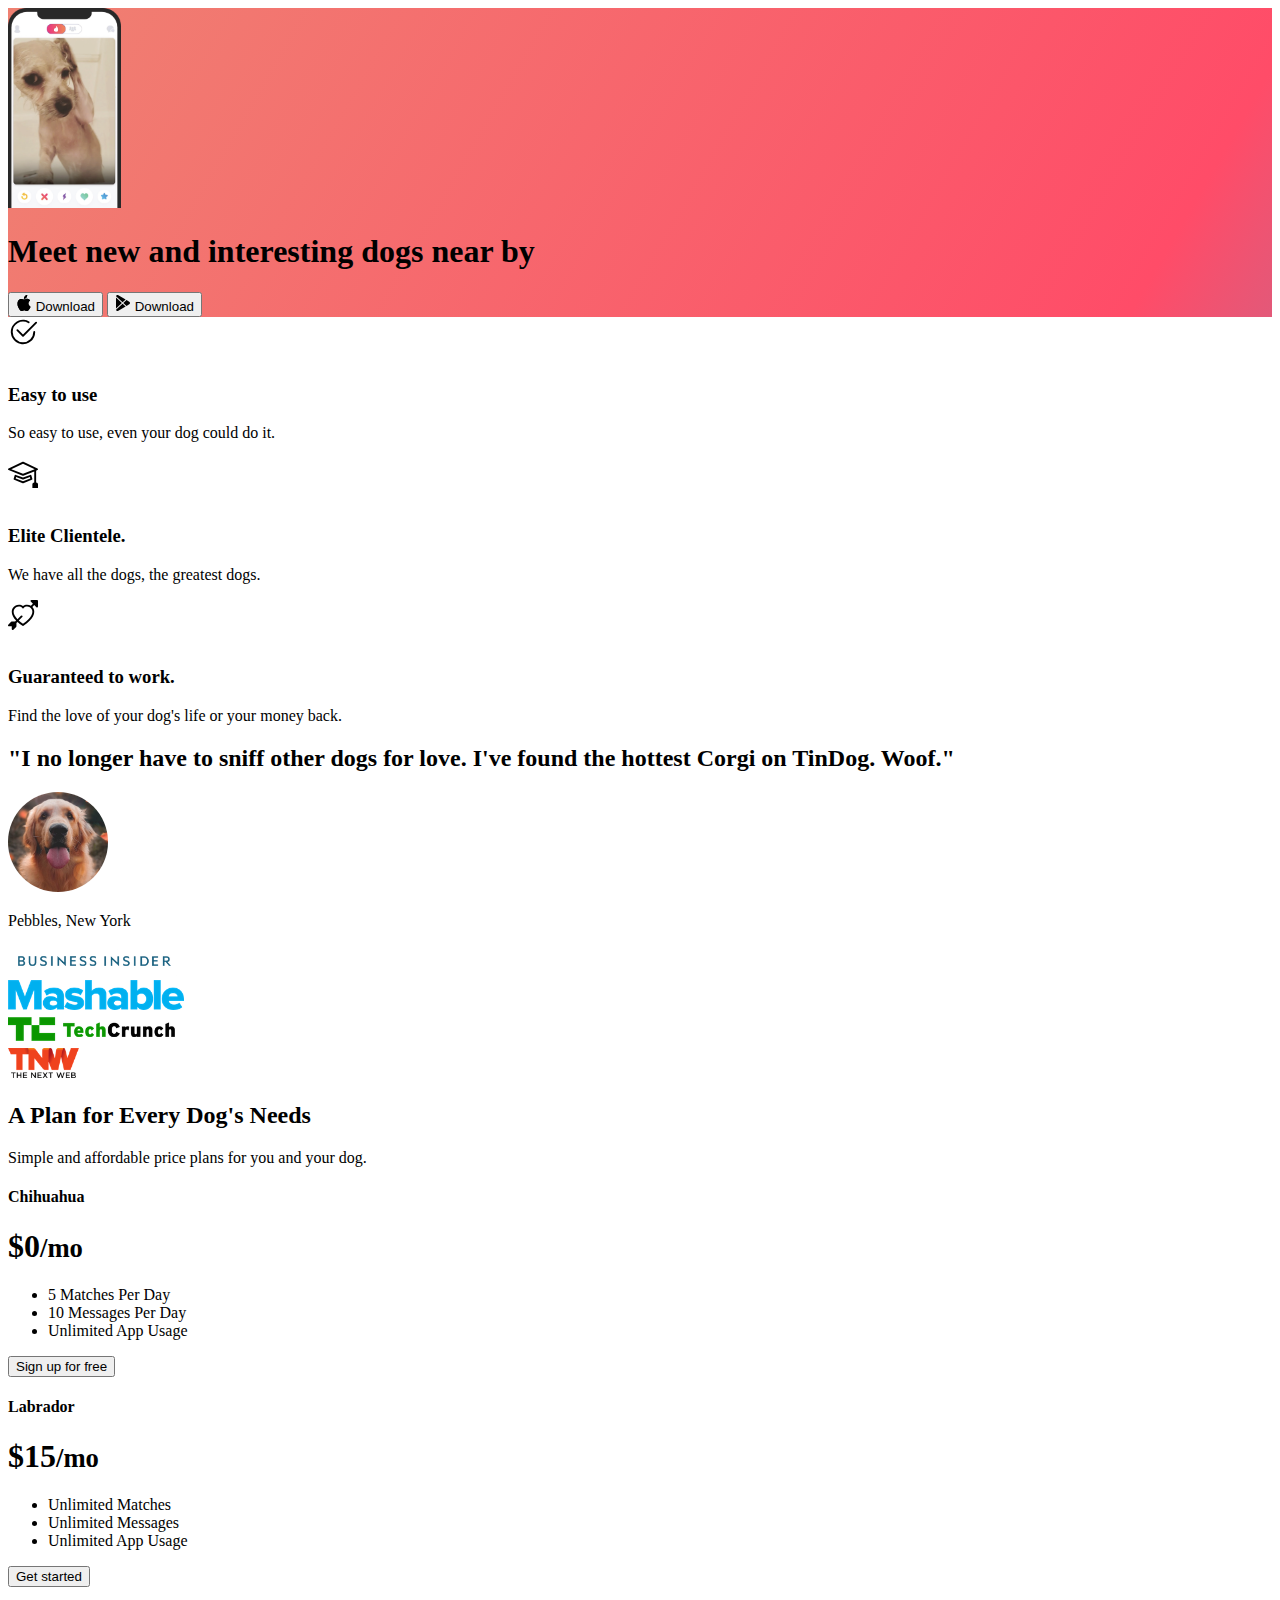
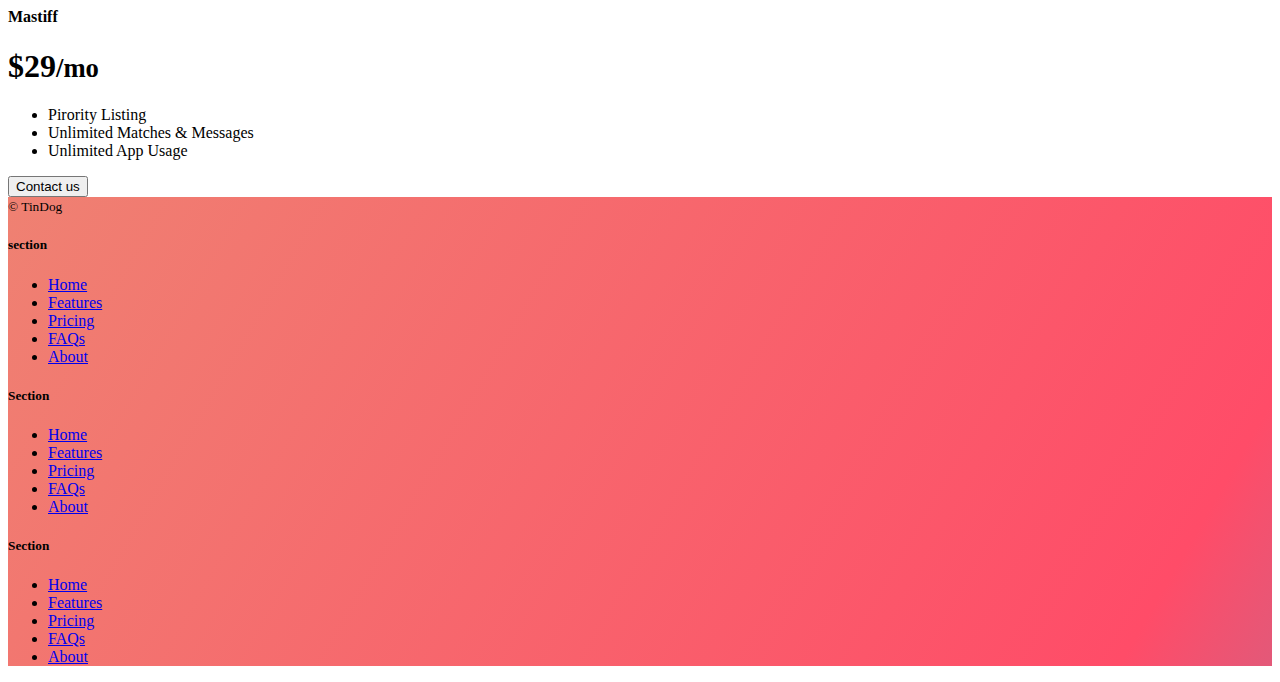
<file: 11.3+TinDog+Project/11.3 TinDog Project/index.html>
<!DOCTYPE html>
<html lang="en">

<head>
  <meta charset="UTF-8">
  <meta name="viewport" content="width=device-width, initial-scale=1.0">
  <title>TinDog</title>
  <link href="https://cdn.jsdelivr.net/npm/bootstrap@5.3.0/dist/css/bootstrap.min.css" rel="stylesheet" integrity="sha384-9ndCyUaIbzAi2FUVXJi0CjmCapSmO7SnpJef0486qhLnuZ2cdeRhO02iuK6FUUVM" crossorigin="anonymous">
  <link rel="stylesheet" href="./css/style.css">
</head>

<body>

  <!-- Title -->
  <section id="title" class="gradient-background">
    <div class="container col-xxl-8 px-4 pt-5">
      <div class="row flex-lg-row-reverse align-items-center g-5 pt-5">
        <div class="col-10 col-sm-8 col-lg-6">
          <img src="./images/iphone.png" class="d-block mx-lg-auto img-fluid" alt="Bootstrap Themes" height="200" loading="lazy">
        </div>
        <div class="col-lg-6">
          <h1 class="display-5 fw-bold text-body-emphasis lh-1 mb-3">Meet new and interesting dogs near by</h1>
          <p class="lead"></p>
          <div class="d-grid gap-2 d-md-flex justify-content-md-start">
            <button type="button" class="btn btn-light btn-lg px-4 me-md-2">
              <svg xmlns="http://www.w3.org/2000/svg" width="16" height="16" fill="currentColor"
                class="bi bi-apple mb-1" viewBox="0 0 16 16">
<path
                  d="M11.182.008C11.148-.03 9.923.023 8.857 1.18c-1.066 1.156-.902 2.482-.878 2.516.024.034 1.52.087 2.475-1.258.955-1.345.762-2.391.728-2.43Zm3.314 11.733c-.048-.096-2.325-1.234-2.113-3.422.212-2.189 1.675-2.789 1.698-2.854.023-.065-.597-.79-1.254-1.157a3.692 3.692 0 0 0-1.563-.434c-.108-.003-.483-.095-1.254.116-.508.139-1.653.589-1.968.607-.316.018-1.256-.522-2.267-.665-.647-.125-1.333.131-1.824.328-.49.196-1.422.754-2.074 2.237-.652 1.482-.311 3.83-.067 4.56.244.729.625 1.924 1.273 2.796.576.984 1.34 1.667 1.659 1.899.319.232 1.219.386 1.843.067.502-.308 1.408-.485 1.766-.472.357.013 1.061.154 1.782.539.571.197 1.111.115 1.652-.105.541-.221 1.324-1.059 2.238-2.758.347-.79.505-1.217.473-1.282Z" />
<path
                  d="M11.182.008C11.148-.03 9.923.023 8.857 1.18c-1.066 1.156-.902 2.482-.878 2.516.024.034 1.52.087 2.475-1.258.955-1.345.762-2.391.728-2.43Zm3.314 11.733c-.048-.096-2.325-1.234-2.113-3.422.212-2.189 1.675-2.789 1.698-2.854.023-.065-.597-.79-1.254-1.157a3.692 3.692 0 0 0-1.563-.434c-.108-.003-.483-.095-1.254.116-.508.139-1.653.589-1.968.607-.316.018-1.256-.522-2.267-.665-.647-.125-1.333.131-1.824.328-.49.196-1.422.754-2.074 2.237-.652 1.482-.311 3.83-.067 4.56.244.729.625 1.924 1.273 2.796.576.984 1.34 1.667 1.659 1.899.319.232 1.219.386 1.843.067.502-.308 1.408-.485 1.766-.472.357.013 1.061.154 1.782.539.571.197 1.111.115 1.652-.105.541-.221 1.324-1.059 2.238-2.758.347-.79.505-1.217.473-1.282Z" />
</svg>
              Download</button>
            <button type="button" class="btn btn-outline-light btn-lg px-4">
              <svg xmlns="http://www.w3.org/2000/svg" width="16" height="16" fill="currentColor"
                class="bi bi-google-play mb-1" viewBox="0 0 16 16">
<path
                  d="M14.222 9.374c1.037-.61 1.037-2.137 0-2.748L11.528 5.04 8.32 8l3.207 2.96 2.694-1.586Zm-3.595 2.116L7.583 8.68 1.03 14.73c.201 1.029 1.36 1.61 2.303 1.055l7.294-4.295ZM1 13.396V2.603L6.846 8 1 13.396ZM1.03 1.27l6.553 6.05 3.044-2.81L3.333.215C2.39-.341 1.231.24 1.03 1.27Z" />
</svg>
              Download</button>
          </div>
        </div>
      </div>
    </div>
  </section>
  <!-- Features -->
  <section id="features">
    <div class="container px-4 mt-3 py-5" id="hanging-icons">
      <div class="row g-4 py-5 row-cols-1 row-cols-lg-3">
        <div class="col d-flex align-items-start">
          <div class="icon-square text-body-emphasis bg-body-secondary d-inline-flex align-items-center justify-content-center fs-4 flex-shrink-0 me-3">
            <svg xmlns="http://www.w3.org/2000/svg" height="30" fill="currentColor" class="bi bi-check2-circle"
              viewBox="0 0 16 16">
<path
                d="M2.5 8a5.5 5.5 0 0 1 8.25-4.764.5.5 0 0 0 .5-.866A6.5 6.5 0 1 0 14.5 8a.5.5 0 0 0-1 0 5.5 5.5 0 1 1-11 0z" />
<path
                d="M15.354 3.354a.5.5 0 0 0-.708-.708L8 9.293 5.354 6.646a.5.5 0 1 0-.708.708l3 3a.5.5 0 0 0 .708 0l7-7z" />
</svg>
          </div>
          <div>
            <h3 class="fs-2 text-body-emphasis">Easy to use</h3>
            <p>So easy to use, even your dog could do it.</p>
          </div>
        </div>
        <div class="col d-flex align-items-start">
          <div class="icon-square text-body-emphasis bg-body-secondary d-inline-flex align-items-center justify-content-center fs-4 flex-shrink-0 me-3">
            <svg xmlns="http://www.w3.org/2000/svg" height="30" fill="currentColor" class="bi bi-mortarboard" viewBox="0 0 16 16">
              <path d="M8.211 2.047a.5.5 0 0 0-.422 0l-7.5 3.5a.5.5 0 0 0 .025.917l7.5 3a.5.5 0 0 0 .372 0L14 7.14V13a1 1 0 0 0-1 1v2h3v-2a1 1 0 0 0-1-1V6.739l.686-.275a.5.5 0 0 0 .025-.917l-7.5-3.5ZM8 8.46 1.758 5.965 8 3.052l6.242 2.913L8 8.46Z"/>
              <path d="M4.176 9.032a.5.5 0 0 0-.656.327l-.5 1.7a.5.5 0 0 0 .294.605l4.5 1.8a.5.5 0 0 0 .372 0l4.5-1.8a.5.5 0 0 0 .294-.605l-.5-1.7a.5.5 0 0 0-.656-.327L8 10.466 4.176 9.032Zm-.068 1.873.22-.748 3.496 1.311a.5.5 0 0 0 .352 0l3.496-1.311.22.748L8 12.46l-3.892-1.556Z"/>
              </svg>
              
          </div>
          <div>
            <h3 class="fs-2 text-body-emphasis">Elite Clientele.</h3>
            <p>We have all the dogs, the greatest dogs.</p> 
          </div>
        </div>
        <div class="col d-flex align-items-start">
          <div class="icon-square text-body-emphasis bg-body-secondary d-inline-flex align-items-center justify-content-center fs-4 flex-shrink-0 me-3">
            <svg xmlns="http://www.w3.org/2000/svg" height="30" fill="currentColor" class="bi bi-arrow-through-heart"
            viewBox="0 0 16 16">
<path fill-rule="evenodd"
              d="M2.854 15.854A.5.5 0 0 1 2 15.5V14H.5a.5.5 0 0 1-.354-.854l1.5-1.5A.5.5 0 0 1 2 11.5h1.793l.53-.53c-.771-.802-1.328-1.58-1.704-2.32-.798-1.575-.775-2.996-.213-4.092C3.426 2.565 6.18 1.809 8 3.233c1.25-.98 2.944-.928 4.212-.152L13.292 2 12.147.854A.5.5 0 0 1 12.5 0h3a.5.5 0 0 1 .5.5v3a.5.5 0 0 1-.854.354L14 2.707l-1.006 1.006c.236.248.44.531.6.845.562 1.096.585 2.517-.213 4.092-.793 1.563-2.395 3.288-5.105 5.08L8 13.912l-.276-.182a21.86 21.86 0 0 1-2.685-2.062l-.539.54V14a.5.5 0 0 1-.146.354l-1.5 1.5Zm2.893-4.894A20.419 20.419 0 0 0 8 12.71c2.456-1.666 3.827-3.207 4.489-4.512.679-1.34.607-2.42.215-3.185-.817-1.595-3.087-2.054-4.346-.761L8 4.62l-.358-.368c-1.259-1.293-3.53-.834-4.346.761-.392.766-.464 1.845.215 3.185.323.636.815 1.33 1.519 2.065l1.866-1.867a.5.5 0 1 1 .708.708L5.747 10.96Z" />
</svg> 
          </div>
          <div>
            <h3 class="fs-2 text-body-emphasis">Guaranteed to work.</h3>
            <p>Find the love of your dog's life or your money back. </p>  
          </div>
        </div>
      </div>
    </div>

  </section>
  <!-- Testimonial -->
  <section id="testimonial">
    <div class="my-5">
      <div class="p-5 text-center bg-body-tertiary">
        <div class="container py-5 ">
          <h2 class="text-body-emphasis">"I no longer have to sniff other dogs for love. I've found the hottest Corgi on TinDog. Woof."</h2>
          <img class="profile-img mt-5" src="./images/dog-img.jpg" alt="dog" >
          <p class="col-lg-8 mx-auto lead mt-2">
            Pebbles, New York
          </p>
        </div>
        <div class="container">
          <div class="row">
            <div class="col-lg-3 col-sm-12">
              <img src="./images/bizinsider.png" alt="bizinsider" height="30">
            </div>
            <div class="col-lg-3 col-sm-12">
              <img src="./images/mashable.png" alt="mashable" height="30">
            </div>
            <div class="col-lg-3 col-sm-12">
              <img src="./images/techcrunch.png" alt="techcrunch" height="30">
            </div>
            <div class="col-lg-3 col-sm-12">
              <img src="./images/tnw.png" alt="tnw" height="30">
            </div>
          </div>
          </div>
        </div>
      </div>
    </div>
  </section>
  <!-- Pricing -->
  <section id="pricing" >
    <div class="container py-3">
      <header>
        
    
        <div class="pricing-header p-3 pb-md-4 mx-auto text-center">
          <h2 class="display-4 fw-normal text-body-emphasis">A Plan for Every Dog's Needs</h2>
          <p class="fs-5 text-body-secondary">Simple and affordable price plans for you and your dog.</p>
        </div>
      </header>
    
      <main>
        <div class="row row-cols-1 row-cols-md-3 mb-3 text-center">
          <div class="col">
            <div class="card mb-4 rounded-3 shadow-sm">
              <div class="card-header py-3">
                <h4 class="my-0 fw-normal">Chihuahua</h4>
              </div>
              <div class="card-body">
                <h1 class="card-title pricing-card-title">$0<small class="text-body-secondary fw-light">/mo</small></h1>
                <ul class="list-unstyled mt-3 mb-4">
                  <li>5 Matches Per Day</li>
                  <li>10 Messages Per Day</li>
                  <li>Unlimited App Usage</li>
                 
                </ul>
                <button type="button" class="w-100 btn btn-lg btn-outline-dark">Sign up for free</button>
              </div>
            </div>
          </div>
          <div class="col">
            <div class="card mb-4 rounded-3 shadow-sm">
              <div class="card-header py-3">
                <h4 class="my-0 fw-normal">Labrador</h4>
              </div>
              <div class="card-body">
                <h1 class="card-title pricing-card-title">$15<small class="text-body-secondary fw-light">/mo</small></h1>
                <ul class="list-unstyled mt-3 mb-4">
                  <li>Unlimited Matches</li>
                  <li>Unlimited Messages</li>
                  <li>Unlimited App Usage</li>
                </ul>
                <button type="button" class="w-100 btn btn-lg btn-dark">Get started</button>
              </div>
            </div>
          </div>
          <div class="col">
            <div class="card mb-4 rounded-3 shadow-sm border-primary">
              <div class="card-header py-3 text-bg-dark border-primary">
                <h4 class="my-0 fw-normal">Mastiff</h4>
              </div>
              <div class="card-body">
                <h1 class="card-title pricing-card-title">$29<small class="text-body-secondary fw-light">/mo</small></h1>
                <ul class="list-unstyled mt-3 mb-4">
                  <li>Pirority Listing</li>
                  <li>Unlimited Matches & Messages</li>
                  <li>Unlimited App Usage</li>
                </ul>
                <button type="button" class="w-100 btn btn-lg btn-dark">Contact us</button>
              </div>
            </div>
          </div>
        </div>
      </main>
    
      
    </div>
  </section>
  <!-- Footer -->
  <section id="footer" class="gradient-background">
    <footer class="pt-4 my-md-5 pt-md-5 border-top mt-5">
      <div class="row">
        <div class="col-12 col-md">
          <small class="d-block mb-3 text-body-secondary">© TinDog</small>
        </div>
        <div class="col-6 col-md">
          <h5>section</h5>
          <ul class="list-unstyled text-small">
            <li class="mb-1"><a class="link-secondary text-decoration-none" href="#">Home</a></li>
            <li class="mb-1"><a class="link-secondary text-decoration-none" href="#">Features</a></li>
            <li class="mb-1"><a class="link-secondary text-decoration-none" href="#">Pricing</a></li>
            <li class="mb-1"><a class="link-secondary text-decoration-none" href="#">FAQs</a></li>
            <li class="mb-1"><a class="link-secondary text-decoration-none" href="#">About</a></li>
          </ul>
        </div>
        <div class="col-6 col-md">
          <h5>Section</h5>
          <ul class="list-unstyled text-small">
            <li class="mb-1"><a class="link-secondary text-decoration-none" href="#">Home</a></li>
            <li class="mb-1"><a class="link-secondary text-decoration-none" href="#">Features</a></li>
            <li class="mb-1"><a class="link-secondary text-decoration-none" href="#">Pricing</a></li>
            <li class="mb-1"><a class="link-secondary text-decoration-none" href="#">FAQs</a></li>
            <li class="mb-1"><a class="link-secondary text-decoration-none" href="#">About</a></li>
          </ul>
        </div>
        <div class="col-6 col-md">
          <h5>Section</h5>
          <ul class="list-unstyled text-small">
            <li class="mb-1"><a class="link-secondary text-decoration-none" href="#">Home</a></li>
            <li class="mb-1"><a class="link-secondary text-decoration-none" href="#">Features</a></li>
            <li class="mb-1"><a class="link-secondary text-decoration-none" href="#">Pricing</a></li>
            <li class="mb-1"><a class="link-secondary text-decoration-none" href="#">FAQs</a></li>
            <li class="mb-1"><a class="link-secondary text-decoration-none" href="#">About</a></li>
          </ul>
        </div>
      </div>
    </footer>
  </section>
  <script src="https://cdn.jsdelivr.net/npm/bootstrap@5.3.0/dist/js/bootstrap.bundle.min.js" integrity="sha384-geWF76RCwLtnZ8qwWowPQNguL3RmwHVBC9FhGdlKrxdiJJigb/j/68SIy3Te4Bkz" crossorigin="anonymous"></script>
</body>

</html>
</file>
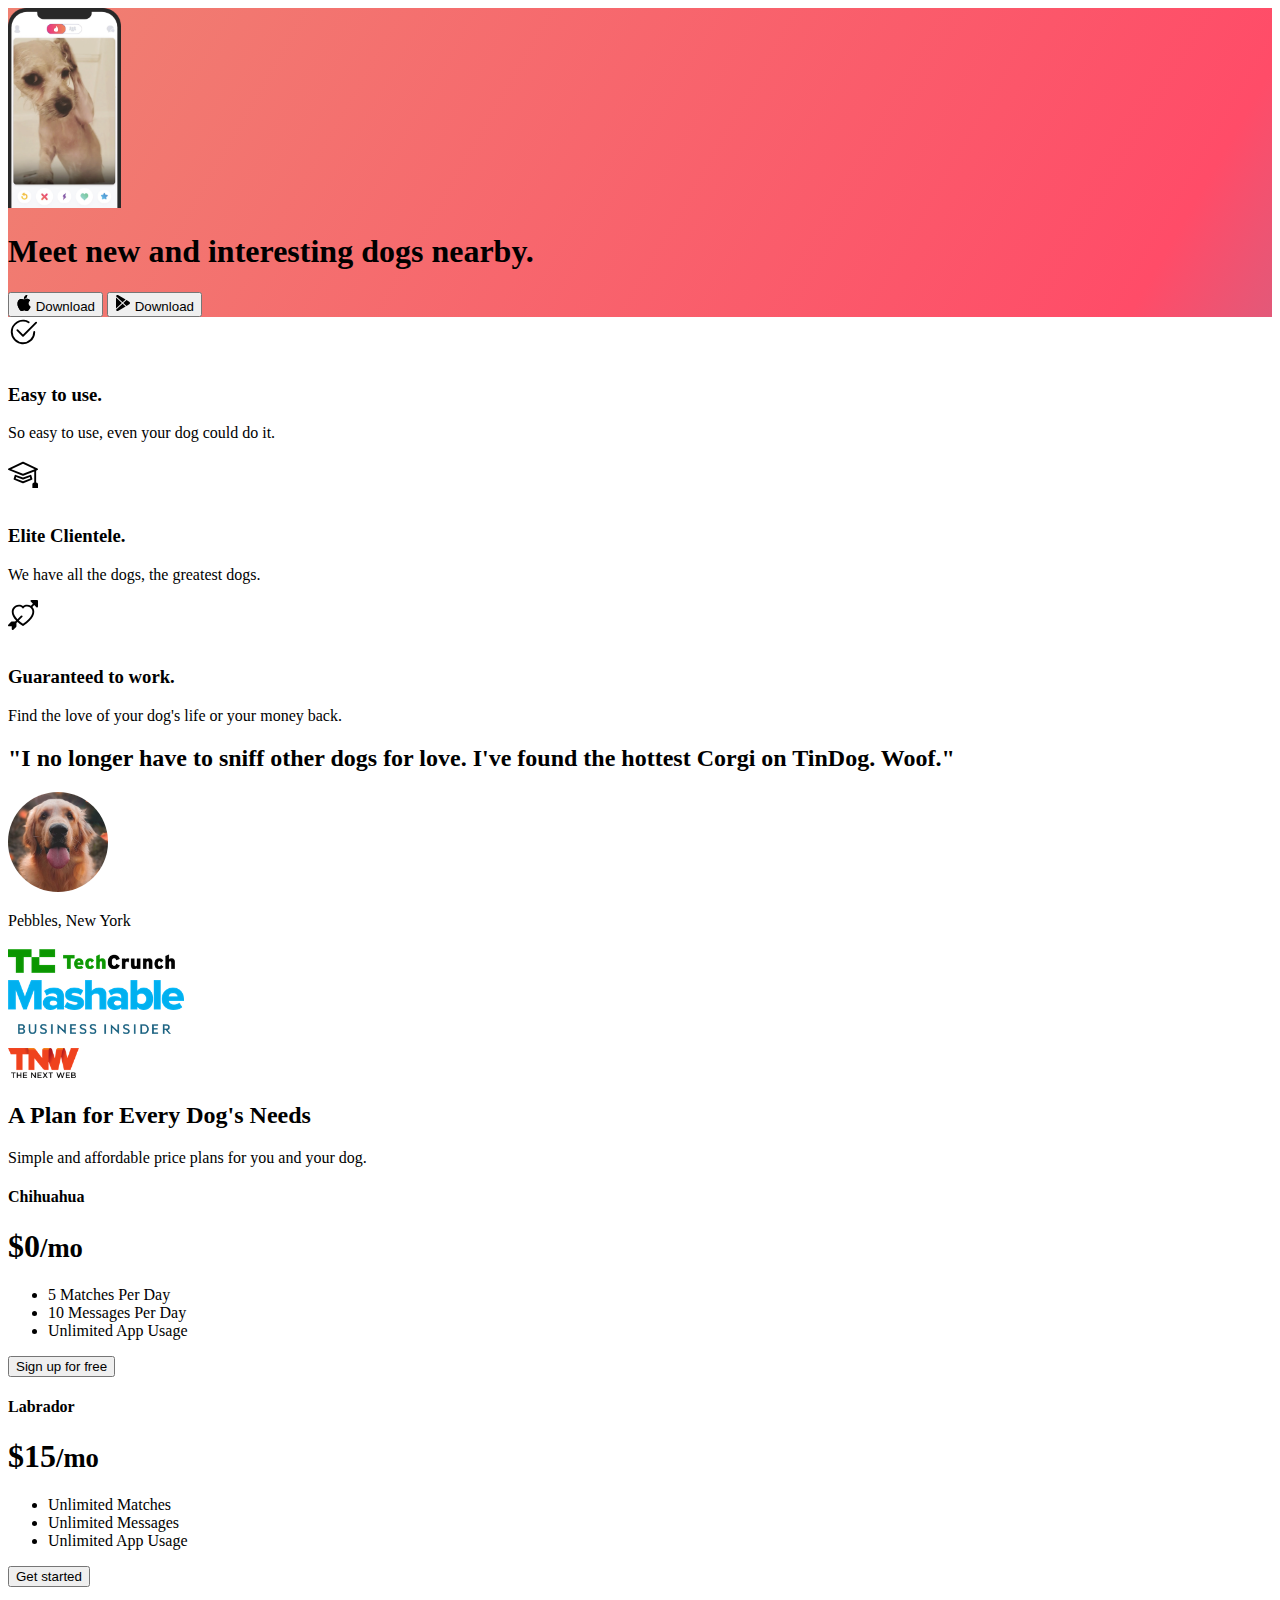
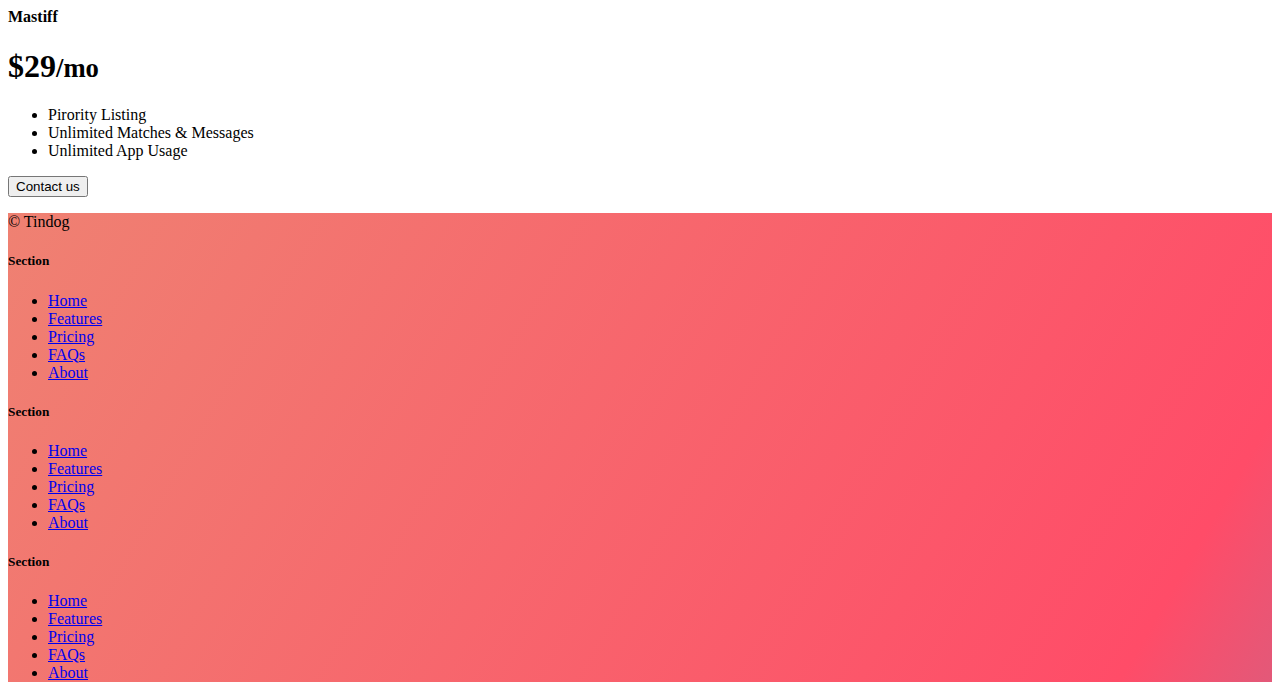
<file: 11.3+TinDog+Project/11.3 TinDog Project/solution.html>
<!DOCTYPE html>
<html lang="en">

<head>
  <meta charset="UTF-8">
  <meta name="viewport" content="width=device-width, initial-scale=1.0">
  <title>TinDog</title>
  <link href="https://cdn.jsdelivr.net/npm/bootstrap@5.3.0-alpha3/dist/css/bootstrap.min.css" rel="stylesheet"
    integrity="sha384-KK94CHFLLe+nY2dmCWGMq91rCGa5gtU4mk92HdvYe+M/SXH301p5ILy+dN9+nJOZ" crossorigin="anonymous">
  <link rel="stylesheet" href="./css/solution.css">
</head>

<body>

  <!-- Title -->
  <section id="title" class="gradient-background">

    <div class="container col-xxl-8 px-4 pt-5">
      <div class="row flex-lg-row-reverse align-items-center g-5 pt-5">
        <div class="col-10 col-sm-8 col-lg-6">
          <img src="./images/iphone.png" class="d-block mx-lg-auto img-fluid" alt="Bootstrap Themes" height="200"
            loading="lazy">
        </div>
        <div class="col-lg-6">
          <h1 class="display-5 fw-bold text-body-emphasis lh-1 mb-3">Meet new and interesting dogs nearby.</h1>

          <div class="d-grid gap-2 d-md-flex justify-content-md-start">
            <button type="button" class="btn btn-light btn-lg px-4 me-md-2"><svg xmlns="http://www.w3.org/2000/svg"
                width="16" height="16" fill="currentColor" class="bi bi-apple mb-1" viewBox="0 0 16 16">
                <path
                  d="M11.182.008C11.148-.03 9.923.023 8.857 1.18c-1.066 1.156-.902 2.482-.878 2.516.024.034 1.52.087 2.475-1.258.955-1.345.762-2.391.728-2.43Zm3.314 11.733c-.048-.096-2.325-1.234-2.113-3.422.212-2.189 1.675-2.789 1.698-2.854.023-.065-.597-.79-1.254-1.157a3.692 3.692 0 0 0-1.563-.434c-.108-.003-.483-.095-1.254.116-.508.139-1.653.589-1.968.607-.316.018-1.256-.522-2.267-.665-.647-.125-1.333.131-1.824.328-.49.196-1.422.754-2.074 2.237-.652 1.482-.311 3.83-.067 4.56.244.729.625 1.924 1.273 2.796.576.984 1.34 1.667 1.659 1.899.319.232 1.219.386 1.843.067.502-.308 1.408-.485 1.766-.472.357.013 1.061.154 1.782.539.571.197 1.111.115 1.652-.105.541-.221 1.324-1.059 2.238-2.758.347-.79.505-1.217.473-1.282Z" />
                <path
                  d="M11.182.008C11.148-.03 9.923.023 8.857 1.18c-1.066 1.156-.902 2.482-.878 2.516.024.034 1.52.087 2.475-1.258.955-1.345.762-2.391.728-2.43Zm3.314 11.733c-.048-.096-2.325-1.234-2.113-3.422.212-2.189 1.675-2.789 1.698-2.854.023-.065-.597-.79-1.254-1.157a3.692 3.692 0 0 0-1.563-.434c-.108-.003-.483-.095-1.254.116-.508.139-1.653.589-1.968.607-.316.018-1.256-.522-2.267-.665-.647-.125-1.333.131-1.824.328-.49.196-1.422.754-2.074 2.237-.652 1.482-.311 3.83-.067 4.56.244.729.625 1.924 1.273 2.796.576.984 1.34 1.667 1.659 1.899.319.232 1.219.386 1.843.067.502-.308 1.408-.485 1.766-.472.357.013 1.061.154 1.782.539.571.197 1.111.115 1.652-.105.541-.221 1.324-1.059 2.238-2.758.347-.79.505-1.217.473-1.282Z" />
              </svg> Download</button>
            <button type="button" class="btn btn-outline-light btn-lg px-4"><svg xmlns="http://www.w3.org/2000/svg"
                width="16" height="16" fill="currentColor" class="bi bi-google-play mb-1" viewBox="0 0 16 16">
                <path
                  d="M14.222 9.374c1.037-.61 1.037-2.137 0-2.748L11.528 5.04 8.32 8l3.207 2.96 2.694-1.586Zm-3.595 2.116L7.583 8.68 1.03 14.73c.201 1.029 1.36 1.61 2.303 1.055l7.294-4.295ZM1 13.396V2.603L6.846 8 1 13.396ZM1.03 1.27l6.553 6.05 3.044-2.81L3.333.215C2.39-.341 1.231.24 1.03 1.27Z" />
              </svg> Download</button>
          </div>
        </div>
      </div>
    </div>
  </section>
  <!-- Features -->
  <section id="features">
    <div class="container mt-5">
      <div class="row g-4 py-5 row-cols-1 row-cols-lg-3">
        <div class="col d-flex align-items-start">
          <div
            class="icon-square text-body-emphasis bg-body-secondary d-inline-flex align-items-center justify-content-center fs-4 flex-shrink-0 me-3">
            <svg xmlns="http://www.w3.org/2000/svg" height="30" fill="currentColor" class="bi bi-check2-circle"
              viewBox="0 0 16 16">
              <path
                d="M2.5 8a5.5 5.5 0 0 1 8.25-4.764.5.5 0 0 0 .5-.866A6.5 6.5 0 1 0 14.5 8a.5.5 0 0 0-1 0 5.5 5.5 0 1 1-11 0z" />
              <path
                d="M15.354 3.354a.5.5 0 0 0-.708-.708L8 9.293 5.354 6.646a.5.5 0 1 0-.708.708l3 3a.5.5 0 0 0 .708 0l7-7z" />
            </svg>
          </div>
          <div>
            <h3 class="fs-2">Easy to use.</h3>
            <p>So easy to use, even your dog could do it.</p>

          </div>
        </div>
        <div class="col d-flex align-items-start">
          <div
            class="icon-square text-body-emphasis bg-body-secondary d-inline-flex align-items-center justify-content-center fs-4 flex-shrink-0 me-3">
            <svg xmlns="http://www.w3.org/2000/svg" height="30" fill="currentColor" class="bi bi-mortarboard"
              viewBox="0 0 16 16">
              <path
                d="M8.211 2.047a.5.5 0 0 0-.422 0l-7.5 3.5a.5.5 0 0 0 .025.917l7.5 3a.5.5 0 0 0 .372 0L14 7.14V13a1 1 0 0 0-1 1v2h3v-2a1 1 0 0 0-1-1V6.739l.686-.275a.5.5 0 0 0 .025-.917l-7.5-3.5ZM8 8.46 1.758 5.965 8 3.052l6.242 2.913L8 8.46Z" />
              <path
                d="M4.176 9.032a.5.5 0 0 0-.656.327l-.5 1.7a.5.5 0 0 0 .294.605l4.5 1.8a.5.5 0 0 0 .372 0l4.5-1.8a.5.5 0 0 0 .294-.605l-.5-1.7a.5.5 0 0 0-.656-.327L8 10.466 4.176 9.032Zm-.068 1.873.22-.748 3.496 1.311a.5.5 0 0 0 .352 0l3.496-1.311.22.748L8 12.46l-3.892-1.556Z" />
            </svg>
          </div>
          <div>
            <h3 class="fs-2">Elite Clientele.</h3>
            <p>We have all the dogs, the greatest dogs.</p>

          </div>
        </div>
        <div class="col d-flex align-items-start">
          <div
            class="icon-square text-body-emphasis bg-body-secondary d-inline-flex align-items-center justify-content-center fs-4 flex-shrink-0 me-3">
            <svg xmlns="http://www.w3.org/2000/svg" height="30" fill="currentColor" class="bi bi-arrow-through-heart"
              viewBox="0 0 16 16">
              <path fill-rule="evenodd"
                d="M2.854 15.854A.5.5 0 0 1 2 15.5V14H.5a.5.5 0 0 1-.354-.854l1.5-1.5A.5.5 0 0 1 2 11.5h1.793l.53-.53c-.771-.802-1.328-1.58-1.704-2.32-.798-1.575-.775-2.996-.213-4.092C3.426 2.565 6.18 1.809 8 3.233c1.25-.98 2.944-.928 4.212-.152L13.292 2 12.147.854A.5.5 0 0 1 12.5 0h3a.5.5 0 0 1 .5.5v3a.5.5 0 0 1-.854.354L14 2.707l-1.006 1.006c.236.248.44.531.6.845.562 1.096.585 2.517-.213 4.092-.793 1.563-2.395 3.288-5.105 5.08L8 13.912l-.276-.182a21.86 21.86 0 0 1-2.685-2.062l-.539.54V14a.5.5 0 0 1-.146.354l-1.5 1.5Zm2.893-4.894A20.419 20.419 0 0 0 8 12.71c2.456-1.666 3.827-3.207 4.489-4.512.679-1.34.607-2.42.215-3.185-.817-1.595-3.087-2.054-4.346-.761L8 4.62l-.358-.368c-1.259-1.293-3.53-.834-4.346.761-.392.766-.464 1.845.215 3.185.323.636.815 1.33 1.519 2.065l1.866-1.867a.5.5 0 1 1 .708.708L5.747 10.96Z" />
            </svg>
          </div>
          <div>
            <h3 class="fs-2">Guaranteed to work.</h3>
            <p>Find the love of your dog's life or your money back.</p>

          </div>
        </div>
      </div>
    </div>
  </section>
  <!-- Testimonial -->
  <section id="testimonial">
    <div class="my-5">
      <div class="p-5 text-center bg-body-tertiary">
        <div class="container py-5">
          <h2 class="text-body-emphasis">"I no longer have to sniff other dogs for love. I've found the hottest Corgi on
            TinDog. Woof."</h2>
          <img class="profile-img mt-5" src="./images/dog-img.jpg" alt="dog image">
          <p class="col-lg-8 mx-auto lead mt-2">
            Pebbles, New York
          </p>
        </div>

        <div class="container">
          <div class="row">
            <div class="col-lg-3 col-sm-12">
              <img src="./images/techcrunch.png" alt="techcrunch" height="30">
            </div>
            <div class="col-lg-3 col-sm-12">
              <img src="./images/mashable.png" alt="mashable" height="30">
            </div>
            <div class="col-lg-3 col-sm-12">
              <img src="./images/bizinsider.png" alt="bizinsider" height="30">
            </div>
            <div class="col-lg-3 col-sm-12">
              <img src="./images/tnw.png" alt="tnw" height="30">
            </div>
          </div>
        </div>
      </div>
    </div>
  </section>
  <!-- Pricing -->
  <section id="pricing">
    <div class="container">
      <div class="pricing-header p-3 pb-md-4 mx-auto text-center">
        <h2 class="display-4 fw-normal">A Plan for Every Dog's Needs</h2>
        <p class="fs-5 text-body-secondary">Simple and affordable price plans for you and your dog.
      </div>
      <div class="row row-cols-1 row-cols-md-3 mb-3 text-center">
        <div class="col">
          <div class="card mb-4 rounded-3 shadow-sm">
            <div class="card-header py-3">
              <h4 class="my-0 fw-normal">Chihuahua</h4>
            </div>
            <div class="card-body">
              <h1 class="card-title pricing-card-title">$0<small class="text-body-secondary fw-light">/mo</small></h1>
              <ul class="list-unstyled mt-3 mb-4">
                <li>5 Matches Per Day</li>
                <li>10 Messages Per Day</li>
                <li>Unlimited App Usage</li>
              </ul>
              <button type="button" class="w-100 btn btn-lg btn-outline-dark">Sign up for free</button>
            </div>
          </div>
        </div>
        <div class="col">
          <div class="card mb-4 rounded-3 shadow-sm">
            <div class="card-header py-3">
              <h4 class="my-0 fw-normal">Labrador</h4>
            </div>
            <div class="card-body">
              <h1 class="card-title pricing-card-title">$15<small class="text-body-secondary fw-light">/mo</small></h1>
              <ul class="list-unstyled mt-3 mb-4">
                <li>Unlimited Matches</li>
                <li>Unlimited Messages</li>
                <li>Unlimited App Usage</li>
              </ul>
              <button type="button" class="w-100 btn btn-lg btn-dark">Get started</button>
            </div>
          </div>
        </div>
        <div class="col">
          <div class="card mb-4 rounded-3 shadow-sm border-dark">
            <div class="card-header py-3 text-bg-dark border-dark">
              <h4 class="my-0 fw-normal">Mastiff</h4>
            </div>
            <div class="card-body">
              <h1 class="card-title pricing-card-title">$29<small class="text-body-secondary fw-light">/mo</small></h1>
              <ul class="list-unstyled mt-3 mb-4">
                <li>Pirority Listing</li>
                <li>Unlimited Matches & Messages</li>
                <li>Unlimited App Usage</li>
              </ul>
              <button type="button" class="w-100 btn btn-lg btn-dark">Contact us</button>
            </div>
          </div>
        </div>
      </div>
    </div>
  </section>
  <!-- Footer -->
  <section id="contact" class="gradient-background">
    <div class="container ">
      <footer class="row row-cols-1 row-cols-sm-2 row-cols-md-5 py-5 mt-5 border-top">
        <div class="col mb-3">

          <p class="text-body-secondary">© Tindog</p>
        </div>

        <div class="col mb-3">

        </div>

        <div class="col mb-3">
          <h5>Section</h5>
          <ul class="nav flex-column">
            <li class="nav-item mb-2"><a href="#" class="nav-link p-0 text-body-secondary">Home</a></li>
            <li class="nav-item mb-2"><a href="#" class="nav-link p-0 text-body-secondary">Features</a></li>
            <li class="nav-item mb-2"><a href="#" class="nav-link p-0 text-body-secondary">Pricing</a></li>
            <li class="nav-item mb-2"><a href="#" class="nav-link p-0 text-body-secondary">FAQs</a></li>
            <li class="nav-item mb-2"><a href="#" class="nav-link p-0 text-body-secondary">About</a></li>
          </ul>
        </div>

        <div class="col mb-3">
          <h5>Section</h5>
          <ul class="nav flex-column">
            <li class="nav-item mb-2"><a href="#" class="nav-link p-0 text-body-secondary">Home</a></li>
            <li class="nav-item mb-2"><a href="#" class="nav-link p-0 text-body-secondary">Features</a></li>
            <li class="nav-item mb-2"><a href="#" class="nav-link p-0 text-body-secondary">Pricing</a></li>
            <li class="nav-item mb-2"><a href="#" class="nav-link p-0 text-body-secondary">FAQs</a></li>
            <li class="nav-item mb-2"><a href="#" class="nav-link p-0 text-body-secondary">About</a></li>
          </ul>
        </div>

        <div class="col mb-3">
          <h5>Section</h5>
          <ul class="nav flex-column">
            <li class="nav-item mb-2"><a href="#" class="nav-link p-0 text-body-secondary">Home</a></li>
            <li class="nav-item mb-2"><a href="#" class="nav-link p-0 text-body-secondary">Features</a></li>
            <li class="nav-item mb-2"><a href="#" class="nav-link p-0 text-body-secondary">Pricing</a></li>
            <li class="nav-item mb-2"><a href="#" class="nav-link p-0 text-body-secondary">FAQs</a></li>
            <li class="nav-item mb-2"><a href="#" class="nav-link p-0 text-body-secondary">About</a></li>
          </ul>
        </div>
      </footer>
    </div>
  </section>
</body>

</html>
</file>
<file: 11.3+TinDog+Project/11.3 TinDog Project/css/style.css>
.gradient-background {
  background: linear-gradient(300deg, #00bfff, #ff4c68, #ef8172);
  background-size: 180% 180%;
  animation: gradient-animation 18s ease infinite;
}

@keyframes gradient-animation {
  0% {
    background-position: 0% 50%;
  }
  50% {
    background-position: 100% 50%;
  }
  100% {
    background-position: 0% 50%;
  }
}

.icon-square {
  width: 3rem;
  height: 3rem;
  border-radius: 0.75rem;
}

.profile-img {
  height: 100px;
  border-radius: 50%;
}
</file>
<file: 11.3+TinDog+Project/11.3 TinDog Project/css/solution.css>
.gradient-background {
  background: linear-gradient(300deg, #00bfff, #ff4c68, #ef8172);
  background-size: 180% 180%;
  animation: gradient-animation 18s ease infinite;
}

@keyframes gradient-animation {
  0% {
    background-position: 0% 50%;
  }
  50% {
    background-position: 100% 50%;
  }
  100% {
    background-position: 0% 50%;
  }
}

.icon-square {
  width: 3rem;
  height: 3rem;
  border-radius: 0.75rem;
}

.profile-img {
  border-radius: 50%;
  height: 100px;
}
</file>
